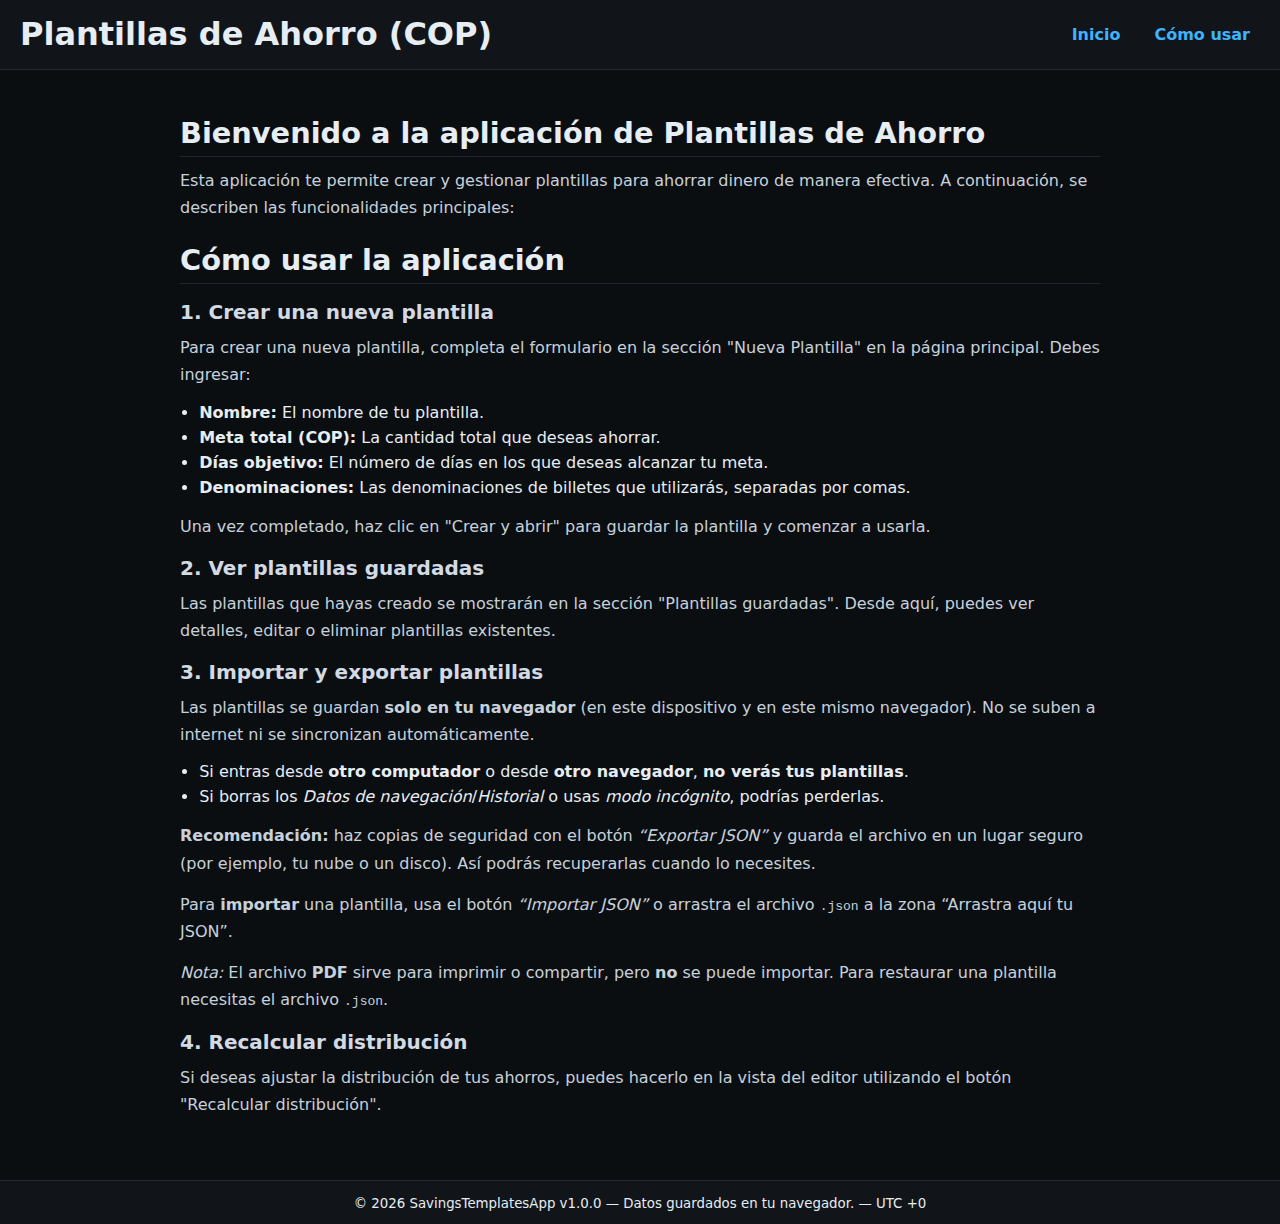
<file: manual.html>
<!doctype html>
<html lang="es-CO">

<head>
    <meta charset="utf-8" />
    <meta name="viewport" content="width=device-width, initial-scale=1" />
    <title>Manual de Usuario - Plantillas de Ahorro (COP)</title>
    <link rel="stylesheet" href="css/styles.css" />
</head>

<body>
    <header class="app-header">
        <h1>Plantillas de Ahorro (COP)</h1>
        <nav>
            <a href="index.html" id="homeLink">Inicio</a>
            <a href="manual.html" id="manualLink">Cómo usar</a>
        </nav>
    </header>


    <main>
        <section>
            <h2>Bienvenido a la aplicación de Plantillas de Ahorro</h2>
            <p>Esta aplicación te permite crear y gestionar plantillas para ahorrar dinero de manera efectiva. A
                continuación, se describen las funcionalidades principales:</p>
        </section>

        <section>
            <h2>Cómo usar la aplicación</h2>
            <h3>1. Crear una nueva plantilla</h3>
            <p>Para crear una nueva plantilla, completa el formulario en la sección "Nueva Plantilla" en la página
                principal. Debes ingresar:</p>
            <ul>
                <li><strong>Nombre:</strong> El nombre de tu plantilla.</li>
                <li><strong>Meta total (COP):</strong> La cantidad total que deseas ahorrar.</li>
                <li><strong>Días objetivo:</strong> El número de días en los que deseas alcanzar tu meta.</li>
                <li><strong>Denominaciones:</strong> Las denominaciones de billetes que utilizarás, separadas por comas.
                </li>
            </ul>
            <p>Una vez completado, haz clic en "Crear y abrir" para guardar la plantilla y comenzar a usarla.</p>

            <h3>2. Ver plantillas guardadas</h3>
            <p>Las plantillas que hayas creado se mostrarán en la sección "Plantillas guardadas". Desde aquí, puedes ver
                detalles, editar o eliminar plantillas existentes.</p>

            <h3>3. Importar y exportar plantillas</h3>
            <p>
                Las plantillas se guardan <strong>solo en tu navegador</strong> (en este dispositivo y en este mismo
                navegador).
                No se suben a internet ni se sincronizan automáticamente.
            </p>
            <ul>
                <li>Si entras desde <strong>otro computador</strong> o desde <strong>otro navegador</strong>, <strong>no
                        verás tus plantillas</strong>.</li>
                <li>Si borras los <em>Datos de navegación</em>/<em>Historial</em> o usas <em>modo incógnito</em>,
                    podrías perderlas.</li>
            </ul>
            <p>
                <strong>Recomendación:</strong> haz copias de seguridad con el botón <em>“Exportar JSON”</em> y guarda
                el archivo en un lugar seguro
                (por ejemplo, tu nube o un disco). Así podrás recuperarlas cuando lo necesites.
            </p>
            <p>
                Para <strong>importar</strong> una plantilla, usa el botón <em>“Importar JSON”</em> o arrastra el
                archivo <code>.json</code> a la zona
                “Arrastra aquí tu JSON”.
            </p>
            <p>
                <em>Nota:</em> El archivo <strong>PDF</strong> sirve para imprimir o compartir, pero <strong>no</strong>
                se puede importar.
                Para restaurar una plantilla necesitas el archivo <code>.json</code>.
            </p>


            <h3>4. Recalcular distribución</h3>
            <p>Si deseas ajustar la distribución de tus ahorros, puedes hacerlo en la vista del editor utilizando el
                botón "Recalcular distribución".</p>
        </section>
    </main>

    <footer class="app-footer">
        <small>
            © <span id="year"></span> <span id="appName"></span> v<span id="appVersion"></span>
            — Datos guardados en tu navegador. — <span id="utcOffset"></span>
        </small>
    </footer>

    <script src="js/config.js"></script>
    <script>
        document.getElementById('year').textContent = new Date().getFullYear();
    </script>
</body>

</html>
</file>
<file: css/styles.css>
:root {
    --bg: #0b0e11;
    --panel: #11151a;
    --panel-2: #161b22;
    --text: #e6edf3;
    --muted: #9aa4b2;
    --primary: #2ea043;
    --primary-2: #238636;
    --danger: #f85149;
    --accent: #3fb3ff;
    --grid-gap: 10px;
}

* {
    box-sizing: border-box;
}

html,
body {
    margin: 0;
    padding: 0;
    background: var(--bg);
    color: var(--text);
    font-family: system-ui, -apple-system, Segoe UI, Roboto, Ubuntu, Cantarell, Noto Sans, sans-serif;
}

.app-header,
.app-footer {
    background: var(--panel);
    border-bottom: 1px solid #222a33;
    padding: 12px 16px;
}

.app-footer {
    border-top: 1px solid #222a33;
    border-bottom: none;
    text-align: center;
}

.view {
    display: none;
    padding: 16px;
    max-width: 1200px;
    margin: 0 auto;
}

.view.active {
    display: block;
}

.card {
    background: var(--panel);
    border: 1px solid #1f2630;
    padding: 12px;
    border-radius: 12px;
    box-shadow: 0 8px 20px rgba(0, 0, 0, .25);
}

.grid-2,
.grid-3 {
    display: grid;
    gap: 12px;
}

.grid-2 {
    grid-template-columns: repeat(2, minmax(0, 1fr));
}

.grid-3 {
    grid-template-columns: repeat(3, minmax(0, 1fr));
}

.align-center {
    align-items: center;
}

label {
    display: block;
    font-weight: 600;
    color: var(--muted);
    margin-bottom: 6px;
}

input[type="text"],
input[type="number"] {
    width: 100%;
    padding: 10px 12px;
    border-radius: 10px;
    border: 1px solid #2a333f;
    background: var(--panel-2);
    color: var(--text);
    outline: none;
}

input[type="text"]:focus,
input[type="number"]:focus {
    border-color: #334050;
}

.checkbox-row {
    display: flex;
    align-items: center;
    gap: 8px;
    font-weight: 600;
}

.actions {
    display: flex;
    gap: 10px;
    margin-top: 10px;
    flex-wrap: wrap;
}

.btn {
    background: #263041;
    color: var(--text);
    border: 1px solid #2d394a;
    padding: 10px 14px;
    border-radius: 10px;
    cursor: pointer;
    transition: .15s transform ease, .15s background ease, .15s border ease;
}

.btn:hover {
    transform: translateY(-1px);
    background: #2c3a4f;
}

.btn.primary {
    background: var(--primary);
    border-color: var(--primary-2);
    color: #06110a;
    font-weight: 700;
}

.btn.primary:hover {
    background: var(--primary-2);
    color: #fff;
}

.btn.danger {
    background: #3b1110;
    border-color: #5e1a19;
    color: #ffd7d6;
}

.btn.danger:hover {
    background: #4b1615;
}

.new-template {
    margin-bottom: 20px;
}

.templates-list .list-header {
    display: flex;
    justify-content: space-between;
    align-items: center;
    gap: 10px;
}

.table {
    width: 100%;
    border-collapse: collapse;
    margin-top: 8px;
}

.table th,
.table td {
    padding: 10px;
    border-bottom: 1px solid #1e2630;
    text-align: left;
}

.table th {
    color: var(--muted);
    font-weight: 700;
}

.table tr:hover {
    background: #0e1319;
}

.table .actions-row {
    display: flex;
    gap: 6px;
}

.drop-zone {
    border: 2px dashed #2d394a;
    padding: 8px 12px;
    border-radius: 10px;
    color: var(--muted);
}

.drop-zone.dragover {
    background: #0e1319;
    border-color: var(--accent);
    color: #bfe4ff;
}

.editor-header {
    display: grid;
    grid-template-columns: 1fr auto 1fr;
    align-items: center;
    gap: 10px;
}

.editor-header .title-wrap {
    text-align: center;
}

.editor-actions {
    display: flex;
    justify-content: flex-end;
    gap: 8px;
}

.board-wrap {
    margin-top: 16px;
}

.board-header {
    display: flex;
    justify-content: space-between;
    align-items: center;
}

.counter {
    font-weight: 800;
}

.board {
    --cols: 7;
    display: grid;
    grid-template-columns: repeat(var(--cols), 1fr);
    gap: var(--grid-gap);
    margin-top: 12px;
}

.cell {
    background: var(--panel);
    border: 1px solid #293341;
    border-radius: 14px;
    padding: 10px;
    cursor: pointer;
    position: relative;
    min-height: 78px;
    display: flex;
    flex-direction: column;
    justify-content: space-between;
    transition: .12s transform ease, .12s border ease, .2s box-shadow ease;
}

.cell:hover {
    transform: translateY(-2px);
    border-color: #3a4759;
    box-shadow: 0 6px 14px rgba(0, 0, 0, .25);
}

.cell .day {
    font-size: 12px;
    color: var(--muted);
    font-weight: 700;
    letter-spacing: .3px;
}

.cell .amount {
    font-size: 16px;
    font-weight: 800;
}

.cell.marked {
    background: #112216;
    border-color: #1d3b25;
    box-shadow: inset 0 0 0 2px rgba(46, 160, 67, .4);
}

.cell.marked .amount {
    text-decoration: line-through;
    opacity: .85;
}

.badge {
    display: inline-block;
    padding: 4px 8px;
    border-radius: 999px;
    font-size: 12px;
    font-weight: 700;
}

.badge.min {
    background: #162332;
    border: 1px solid #2a3a4f;
}

.badge.good {
    background: #0f2216;
    border: 1px solid #1c3a25;
}

.nowrap {
    white-space: nowrap;
}

.muted {
    color: var(--muted);
}

/* Bill counts */
.counts-row {
    display: flex;
    gap: 8px;
    flex-wrap: wrap;
}

.chip {
    background: #162332;
    border: 1px solid #2a3a4f;
    padding: 6px 10px;
    border-radius: 999px;
    font-size: 12px;
    font-weight: 700;
}

@media (max-width: 900px) {

    .grid-2,
    .grid-3 {
        grid-template-columns: 1fr;
    }

    .editor-header {
        grid-template-columns: 1fr;
    }
}

@media print {
    body {
        background: #fff;
        color: #000;
    }

    .app-header,
    .app-footer,
    nav,
    .editor-actions,
    .actions,
    .list-header,
    .new-template,
    #view-home {
        display: none !important;
    }

    #view-editor {
        display: block !important;
        padding: 0;
    }

    .cell {
        break-inside: avoid;
        border: 1px solid #999;
    }
}

.checkbox-row[hidden],
label[hidden] {
  display: none !important;
}

/* Header más limpio y con respiración */
.app-header {
  display: flex;
  flex-direction: column;         /* título arriba, menú abajo en móviles */
  gap: 10px;                      /* separación entre h1 y nav */
  padding: 16px 20px;             /* un poco más de padding */
}

.app-header h1 {
  margin: 0;                      /* quita márgenes del h1 */
  line-height: 1.1;
}

/* Nav estilizado */
.app-header nav {
  display: flex;
  gap: 14px;                      /* separación entre links */
  flex-wrap: wrap;
}

.app-header nav a {
  text-decoration: none;
  color: var(--accent);           /* usa tu color de acento */
  font-weight: 600;
  padding: 6px 10px;
  border-radius: 8px;
  transition: background .15s ease, color .15s ease;
}

.app-header nav a:hover {
  background: #0e1319;
  color: #bfe4ff;
}

/* En pantallas anchas, título a la izquierda y nav a la derecha */
@media (min-width: 700px) {
  .app-header {
    flex-direction: row;
    align-items: center;
    justify-content: space-between;
  }
}

/* ===== Docs / Manual ===== */
main {
  max-width: 960px;
  margin: 0 auto;
  padding: 24px 20px 48px;
}

/* Títulos y tipografía más cómoda */
.app-header h1 {
  margin: 0;
  line-height: 1.15;
}

main h2 {
  font-size: 1.8rem;
  margin: 22px 0 10px;
  padding-bottom: 6px;
  border-bottom: 1px solid #1e2630;
}

main h3 {
  font-size: 1.25rem;
  margin: 16px 0 8px;
  color: #d2dae4;
}

main p {
  margin: 10px 0 14px;
  line-height: 1.7;
  color: #c7d1db;
}

/* Listas más legibles */
main ul {
  margin: 8px 0 16px 1.2rem;
  padding: 0;
}
main li { margin: 6px 0; }

/* Header con mejor spacing + nav bonito */
.app-header {
  display: flex;
  flex-direction: column;
  gap: 10px;                 /* separa h1 de nav */
  padding: 16px 20px;
}

.app-header nav {
  display: flex;
  gap: 14px;                 /* separa enlaces */
  flex-wrap: wrap;
}

.app-header nav a {
  text-decoration: none;
  color: var(--accent);
  font-weight: 600;
  padding: 6px 10px;
  border-radius: 8px;
  transition: background .15s ease, color .15s ease;
}

.app-header nav a:hover {
  background: #0e1319;
  color: #bfe4ff;
}

/* Estado activo en el nav (por aria-current) */
.app-header nav a[aria-current="page"] {
  color: #fff;
  background: #0e1319;
  border: 1px solid #2a333f;
}

/* En pantallas anchas, título izq / nav der */
@media (min-width: 700px) {
  .app-header {
    flex-direction: row;
    align-items: center;
    justify-content: space-between;
  }
}
</file>
